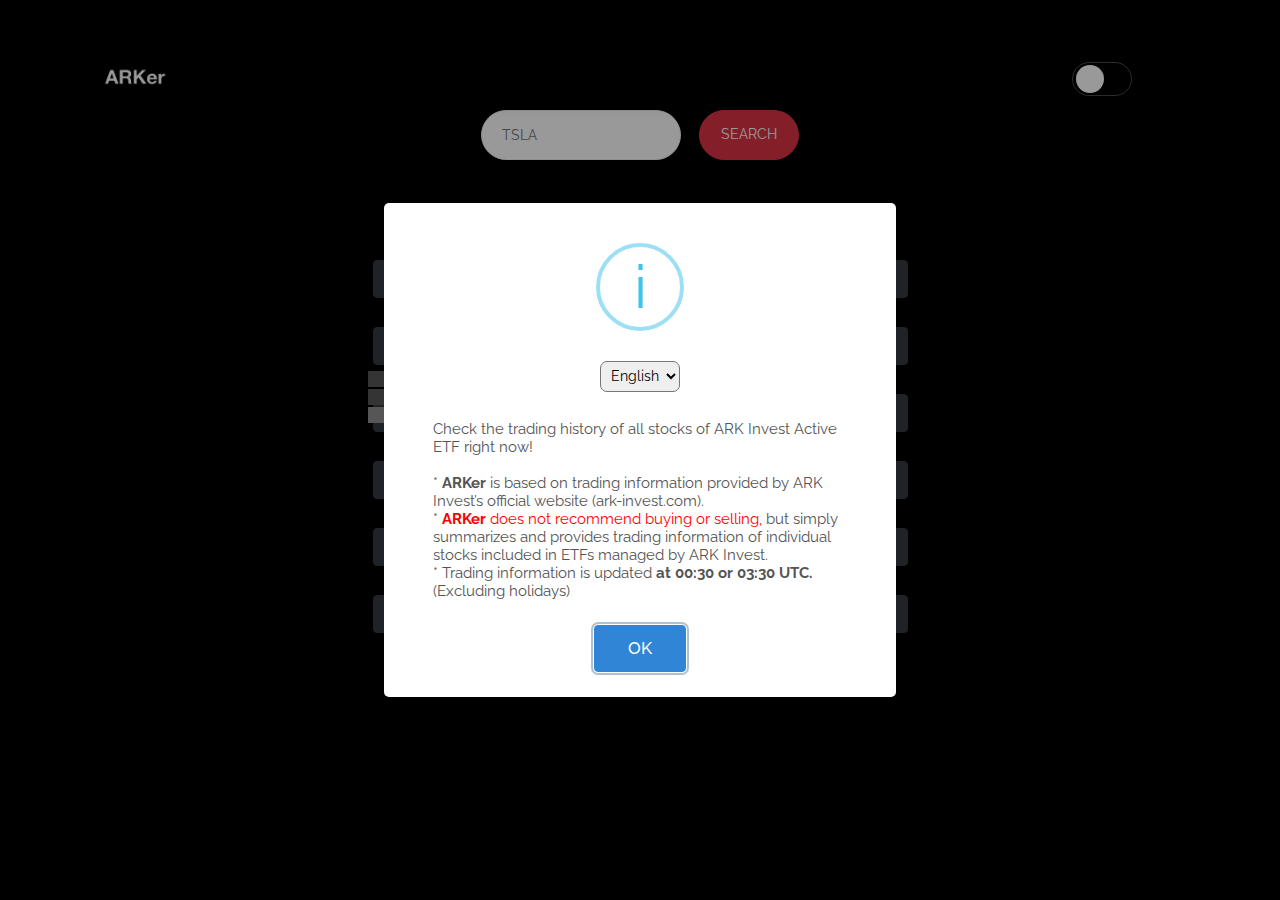
<file: index.html>
<!DOCTYPE html>
<script data-ad-client="ca-pub-3054886891885392" async src="https://pagead2.googlesyndication.com/pagead/js/adsbygoogle.js"></script>
<html lang="en" style="background-color: black">

<head>
    <meta name="google-signin-client_id" content="529807042809-3tn6l587kn30jnd1ee3uui2bf9266aar.apps.googleusercontent.com">
    <meta name="viewport" content="initial-scale=1.0; maximum-scale=1.0; minimum-scale=1.0; user-scalable=no; viewport-fit = cover" />
    <meta http-equiv="Content-Security-Policy" content="upgrade-insecure-requests">
    <meta charset="utf-8">
<!--    <meta name="viewport" content="width=device-width, initial-scale=1, shrink-to-fit=no">-->
    <meta name="description" content="">
    <meta name="author" content="">
    <link href="https://fonts.googleapis.com/css?family=Raleway:100,300,400,500,700,900" rel="stylesheet">

    <title>ARKer</title>

    <link rel="stylesheet" type="text/css" href="assets/css/bootstrap.min.css">

<!--    <link rel="stylesheet" type="text/css" href="assets/css/font-awesome.css">-->
    <link href="https://cdnjs.cloudflare.com/ajax/libs/font-awesome/5.13.0/css/all.min.css" rel="stylesheet"> <!--CDN 링크 -->
    <link rel="stylesheet" type="text/css" href="assets/css/templatemo-softy-pinko.css">
    <link rel="stylesheet" type="text/css" href="assets/css/invest-ark-style.css">
    <link rel="stylesheet" type="text/css" href="assets/plugin/jquery-ui.css">
    <link rel="stylesheet" type="text/css" href="https://cdn.datatables.net/1.10.23/css/jquery.dataTables.min.css">
    <link rel="stylesheet" type="text/css" href="https://cdn.datatables.net/buttons/1.6.5/css/buttons.dataTables.min.css">
<!--    <link rel="stylesheet" type="text/css" href="assets/plugin/datatables.min.css">-->

</head>

<body>


<!-- ***** Preloader Start ***** -->
<!--<div id="preloader">
    <div class="jumper">
        <div></div>
        <div></div>
        <div></div>
    </div>
</div>-->
<!--<nav class="navbar navbar-dark bg-dark">
    <a class="navbar-brand" href="#">ARKer</a>
    <button class="navbar-toggler" type="button" data-toggle="collapse" data-target="#navbarSupportedContent" aria-controls="navbarSupportedContent" aria-expanded="false" aria-label="Toggle navigation">
        <span class="navbar-toggler-icon"></span>
    </button>

    <div class="collapse navbar-collapse" id="navbarSupportedContent">
        <ul class="navbar-nav mr-auto">
            <li class="nav-item active">
                <a class="nav-link" href="#">Home <span class="sr-only">(current)</span></a>
            </li>
            <li class="nav-item">
                <a class="nav-link" href="#">Link</a>
            </li>
            <li class="nav-item dropdown">
                <a class="nav-link dropdown-toggle" href="#" id="navbarDropdown" role="button" data-toggle="dropdown" aria-haspopup="true" aria-expanded="false">
                    Dropdown
                </a>
                <div class="dropdown-menu" aria-labelledby="navbarDropdown">
                    <a class="dropdown-item" href="#">Action</a>
                    <a class="dropdown-item" href="#">Another action</a>
                    <div class="dropdown-divider"></div>
                    <a class="dropdown-item" href="#">Something else here</a>
                </div>
            </li>
            <li class="nav-item">
                <a class="nav-link disabled" href="#">Disabled</a>
            </li>
        </ul>
        <form class="form-inline my-2 my-lg-0">
            <input class="form-control mr-sm-2" type="search" placeholder="Search" aria-label="Search">
            <button class="btn btn-outline-success my-2 my-sm-0" type="submit">Search</button>
        </form>
    </div>
</nav>-->
<header class="header-area header-sticky">
    <div class="container">
        <div class="row">
            <div class="col-12">
                <nav class="main-nav" style="background-color: black">
                    <!-- ***** Logo Start ***** -->
                    <a href="#" class="logo">
                        <!-- top -14 to -23 -->
                        <img id="logo-black" class="arker-logo" src="assets/images/ARKer_balck-removebg-preview.png" style="width: 110px;position: absolute;top: -23px; left: 10px; display: block" alt="ARKer"/>
                        <img id="logo-White" class="arker-logo" src="assets/images/ARKer_white-removebg-preview.png" style="width: 110px;position: absolute;top: -23px; left: 10px; display: none" alt="ARKer"/>
                    </a>
                    <!-- ***** Logo End ***** -->
                    <!-- top 28 to 19 -->
                    <div style="position: absolute;right: 98px;top: 17px;">
<!--                        <button id="srcShowHide" class="btn btn-danger" style="position: absolute; top: -1px; left: -43px;height: 34px;padding-top: 5px;width: 40px;"><i class="fas fa-search"></i></button>-->
                        <input type="checkbox" id="BlackNWhite">
                        <!-- top 24 to 16 -->
                        <label for="BlackNWhite" id="ck-label" style="position: absolute;left: -40px; border-color: #4a4a4a;border-style: solid;border-width: thin;">
                            <span id="BWspan"></span></label>

                     <!--   <div class="g-signin2" data-onsuccess="onSignIn"></div>
                        <div class="box" style="background: #BDBDBD; display: none" >
                            <img class="profile" src="">
                        </div>-->
                    </div>


                    <!-- ***** Menu Start ***** -->
<!--                    <ul class="nav">-->
<!--                        <li><a href="#welcome" class="active">Home</a></li>-->
<!--&lt;!&ndash;                        <li><a href="#features">About</a></li>&ndash;&gt;-->
<!--&lt;!&ndash;                        <li><a href="#work-process">Work Process</a></li>&ndash;&gt;-->
<!--&lt;!&ndash;                        <li><a href="#testimonials">Testimonials</a></li>&ndash;&gt;-->
<!--&lt;!&ndash;                        <li><a href="#pricing-plans">Pricing Tables</a></li>&ndash;&gt;-->
<!--&lt;!&ndash;                        <li><a href="#blog">BOTTOM</a></li>&ndash;&gt;-->
<!--&lt;!&ndash;                        <li><a href="#contact-us">Contact Us</a></li>&ndash;&gt;-->
<!--                    </ul>-->
<!--                    <a class='menu-trigger'>-->
<!--                        <span>Menu</span>-->
<!--                    </a>-->
                    <!-- ***** Menu End ***** -->
                </nav>

            </div>
            <!-- top 0 to 13 -->
            <div id = "srcBox" style="margin: auto">
            <div id="srcBoxIn" style="top: 13px;display: contents;display: flex; margin: auto; padding: 5px 20px 20px 20px; background-color: black;
                    border-bottom-right-radius: 20px; border-bottom-left-radius: 20px;">
                <input type="text" placeholder="TSLA" id="tickerText" class="tickerText form-control-sm"> <br>
                <a id="readJson" href="#features" class="btn btn-danger">SEARCH</a>
            </div>
            </div>
        </div>
    </div>

</header>

<div class="welcome-area" id="welcome">
</div>

<!--<section class="section">-->
<!--</section>-->
<section>
        <div class="row" style="display: grid">
            <div class="col-lg-12">
                <div class="center-heading" style="margin-bottom: 10px">
                    <h4 class="ticker-company"></h4>
                </div>
            </div>
    </div>
</section>
<section class="section ark-search" id="blog" style="padding-top: 10px;
/*height: 700px; overflow-y: auto; padding: 2px*/
">
    <div class="container">

            <div class="search-result-div">
                <div class="offset-lg-3 col-lg-6 ark-tab-div">
                    <button class="btn btn-dark ark-tab ark-tab-ARKK">ARKK</button>
                    <table id="ARKK" class="table display" style="width:100%; display: none">
                        <colgroup>
                            <col width="80px"/>
                            <col/>
                            <col/>
                            <col/>
                        </colgroup>
                        <thead>
                        <tr>
                            <th>Date<br>(D/M/Y)</th>
                            <th>Shares</th>
                            <th>Value<br>($)</th>
                            <th>Weight<br>(%)</th>
                            <th>Change Shares</th>
                            <th>Change Value($)</th>
                            <th>Change Weight(%)</th>
                        </tr>
                        </thead>
                    </table>
                    <div id="ARKK-AD" style="display: none">
                    </div>
                </div>
                <div class="offset-lg-3 col-lg-6 ark-tab-div">
                    <button class="btn btn-dark ark-tab ark-tab-ARKW">ARKW</button>
                    <table id="ARKW" class="table display" style="width:100%; display: none">
                        <colgroup>
                            <col width="80px"/>
                            <col/>
                            <col/>
                            <col/>
                        </colgroup>
                        <thead>
                        <tr>
                            <th>Date<br>(D/M/Y)</th>
                            <th>Shares</th>
                            <th>Value<br>($)</th>
                            <th>Weight<br>(%)</th>
                            <th>Change Shares</th>
                            <th>Change Value($)</th>
                            <th>Change Weight(%)</th>
                        </tr>
                        </thead>
                    </table>
                    <div id="ARKW-AD" style="display: none">
                    </div>
                </div>

                <div class="offset-lg-3 col-lg-6 ark-tab-div" >
                    <button class="btn btn-dark ark-tab ark-tab-ARKQ">ARKQ</button>
                    <table id="ARKQ" class="table display" style="width:100%; display: none">
                        <colgroup>
                            <col width="80px"/>
                            <col/>
                            <col/>
                            <col/>
                        </colgroup>
                        <thead>
                        <tr>
                            <th>Date<br>(D/M/Y)</th>
                            <th>Shares</th>
                            <th>Value<br>($)</th>
                            <th>Weight<br>(%)</th>
                            <th>Change Shares</th>
                            <th>Change Value($)</th>
                            <th>Change Weight(%)</th>
                        </tr>
                        </thead>
                    </table>
                    <div id="ARKQ-AD" style="display: none">
                    </div>
                </div>

                <div class="offset-lg-3 col-lg-6 ark-tab-div">
                    <button class="btn btn-dark ark-tab ark-tab-ARKG">ARKG</button>
                    <table id="ARKG" class="table display" style="width:100%; display: none">
                        <colgroup>
                            <col width="80px"/>
                            <col/>
                            <col/>
                            <col/>
                        </colgroup>
                        <thead>
                        <tr>
                            <th>Date<br>(D/M/Y)</th>
                            <th>Shares</th>
                            <th>Value<br>($)</th>
                            <th>Weight<br>(%)</th>
                            <th>Change Shares</th>
                            <th>Change Value($)</th>
                            <th>Change Weight(%)</th>
                        </tr>
                    </table>
                    <div id="ARKG-AD" style="display: none">
                    </div>
                </div>

                <div class="offset-lg-3 col-lg-6 ark-tab-div">
                    <button class="btn btn-dark ark-tab ark-tab-ARKF">ARKF</button>
                    <table id="ARKF" class="table display" style="width:100%; display: none">
                        <colgroup>
                            <col width="80px"/>
                            <col/>
                            <col/>
                            <col/>
                        </colgroup>
                        <thead>
                        <tr>
                            <th>Date<br>(D/M/Y)</th>
                            <th>Shares</th>
                            <th>Value<br>($)</th>
                            <th>Weight<br>(%)</th>
                            <th>Change Shares</th>
                            <th>Change Value($)</th>
                            <th>Change Weight(%)</th>
                        </tr>
                        </thead>
                    </table>
                    <div id="ARKF-AD" style="display: none">
                    </div>
                </div>

                <div class="offset-lg-3 col-lg-6 ark-tab-div">
                    <button class="btn btn-dark ark-tab ark-tab-ARKX">ARKX</button>
                    <table id="ARKX" class="table display" style="width:100%; display: none">
                        <colgroup>
                            <col width="80px"/>
                            <col/>
                            <col/>
                            <col/>
                        </colgroup>
                        <thead>
                        <tr>
                            <th>Date<br>(D/M/Y)</th>
                            <th>Shares</th>
                            <th>Value<br>($)</th>
                            <th>Weight<br>(%)</th>
                            <th>Change Shares</th>
                            <th>Change Value($)</th>
                            <th>Change Weight(%)</th>
                        </tr>
                        </thead>
                    </table>
                    <div id="ARKX-AD" style="display: none">
                    </div>
                </div>

            </div>
        </div>

    </div>


</section>

<section style="display: flex">

</section>
<!-- ***** Footer Start ***** -->
<footer>
        <div style=""><ins class="kakao_ad_area" style="display:none;"
                                                                 data-ad-unit    = "DAN-NPUAHSti8667W431"
                                                                 data-ad-width   = "320"
                                                                 data-ad-height  = "100"></ins>
            <script type="text/javascript" src="//t1.daumcdn.net/kas/static/ba.min.js" async></script>
        </div>
</footer>

<!-- jQuery -->
<!--<script src="https://ajax.googleapis.com/ajax/libs/jquery/3.5.1/jquery.min.js"></script>-->
<script src="assets/js/jquery-2.1.0.min.js"></script>
<script src="assets/plugin/jquery-ui.js"></script>
<script src="assets/plugin/lodash-4.17.15.js"></script>
<!--<script src="assets/plugin/datatables.min.js"></script>-->
<script src="assets/plugin/sweetalert2.js"></script>
<script src="assets/js/customAlert.js"></script>
<!--<script type="text/javascript" language="javascript" src="https://cdnjs.cloudflare.com/ajax/libs/moment.js/2.8.4/moment.min.js"></script>-->
<!--<script type="text/javascript" language="javascript" src="https://cdn.datatables.net/plug-ins/1.10.10/sorting/datetime-moment.js"></script>-->

<!--<script src="https://code.jquery.com/jquery-3.5.1.js"></script>-->
<script src="https://cdn.datatables.net/1.10.23/js/jquery.dataTables.min.js"></script>
<script src="https://cdn.datatables.net/buttons/1.6.5/js/dataTables.buttons.min.js"></script>
<script src="https://cdn.datatables.net/buttons/1.6.5/js/buttons.colVis.min.js"></script>
<script src="https://cdn.datatables.net/plug-ins/1.10.12/sorting/date-eu.js"></script>
<!-- Bootstrap -->
<script src="assets/js/popper.js"></script>
<script src="assets/js/bootstrap.min.js"></script>
<script src="assets/js/language.js"></script>
<script src="https://apis.google.com/js/platform.js" async defer></script>
<script src="assets/js/ReadData.js"></script>
<script src="assets/js/ReadJson.js"></script>
<!-- Plugins -->
<script src="assets/js/scrollreveal.min.js"></script>
<script src="assets/js/waypoints.min.js"></script>
<script src="assets/js/jquery.counterup.min.js"></script>
<script src="assets/js/imgfix.min.js"></script>

<!-- Global Init -->
<script src="assets/js/custom.js"></script>
<script>
/*    function onSignIn(googleUser) {
        var p = googleUser.getBasicProfile();
        kser.em = p.getEmail();
        kser.id = p.getId()
        kser.n = p.getName();
        kser.img = p.getImageUrl();

        $(".g-signin2").hide();
        $('.box').show();
        $(".profile")[0].src = kser.img;
        var url = 'https://paladin.mobi:5555';

        $.ajax({
            url: url + "/login", // 요청 할 주소
            async: true, // false 일 경우 동기 요청으로 변경
            type: 'GET', // GET, PUT
            data: {
                uid :  kser.id,
                uname : kser.n,
            },
            contentType: 'application/json',
            dataType: 'json',// xml, json, script, html
            beforeSend: function (jqXHR) {

            },// 서버 요청 전 호출 되는 함수 return false; 일 경우 요청 중단
            success: function (jqXHR) {
                // toast.toast("info", "성","center");
            },// 요청 완료 시
            error: function (jqXHR) {
                toast.toast("error", "error","center");
            },// 요청 실패.
            complete: function (jqXHR) {
                // toast.radioAlert();
            }// 요청의 실패, 성공과 상관 없이 완료 될 경우 호출
        });

/!*        console.log('ID: ' + profile.getId()); // Do not send to your backend! Use an ID token instead.
        console.log('Name: ' + profile.getName());
        console.log('Image URL: ' + profile.getImageUrl());
        console.log('Email: ' + profile.getEmail()); // This is null if the 'email' scope is not present.*!/
    }*/
</script>

</body>
<div id="loading" style="z-index: 1005;position: absolute; top:33%;left:23%; text-align:center;">
    <div classname="loading_box"><img src="assets/images/loading.gif"></div>

</div>
</html>
</file>
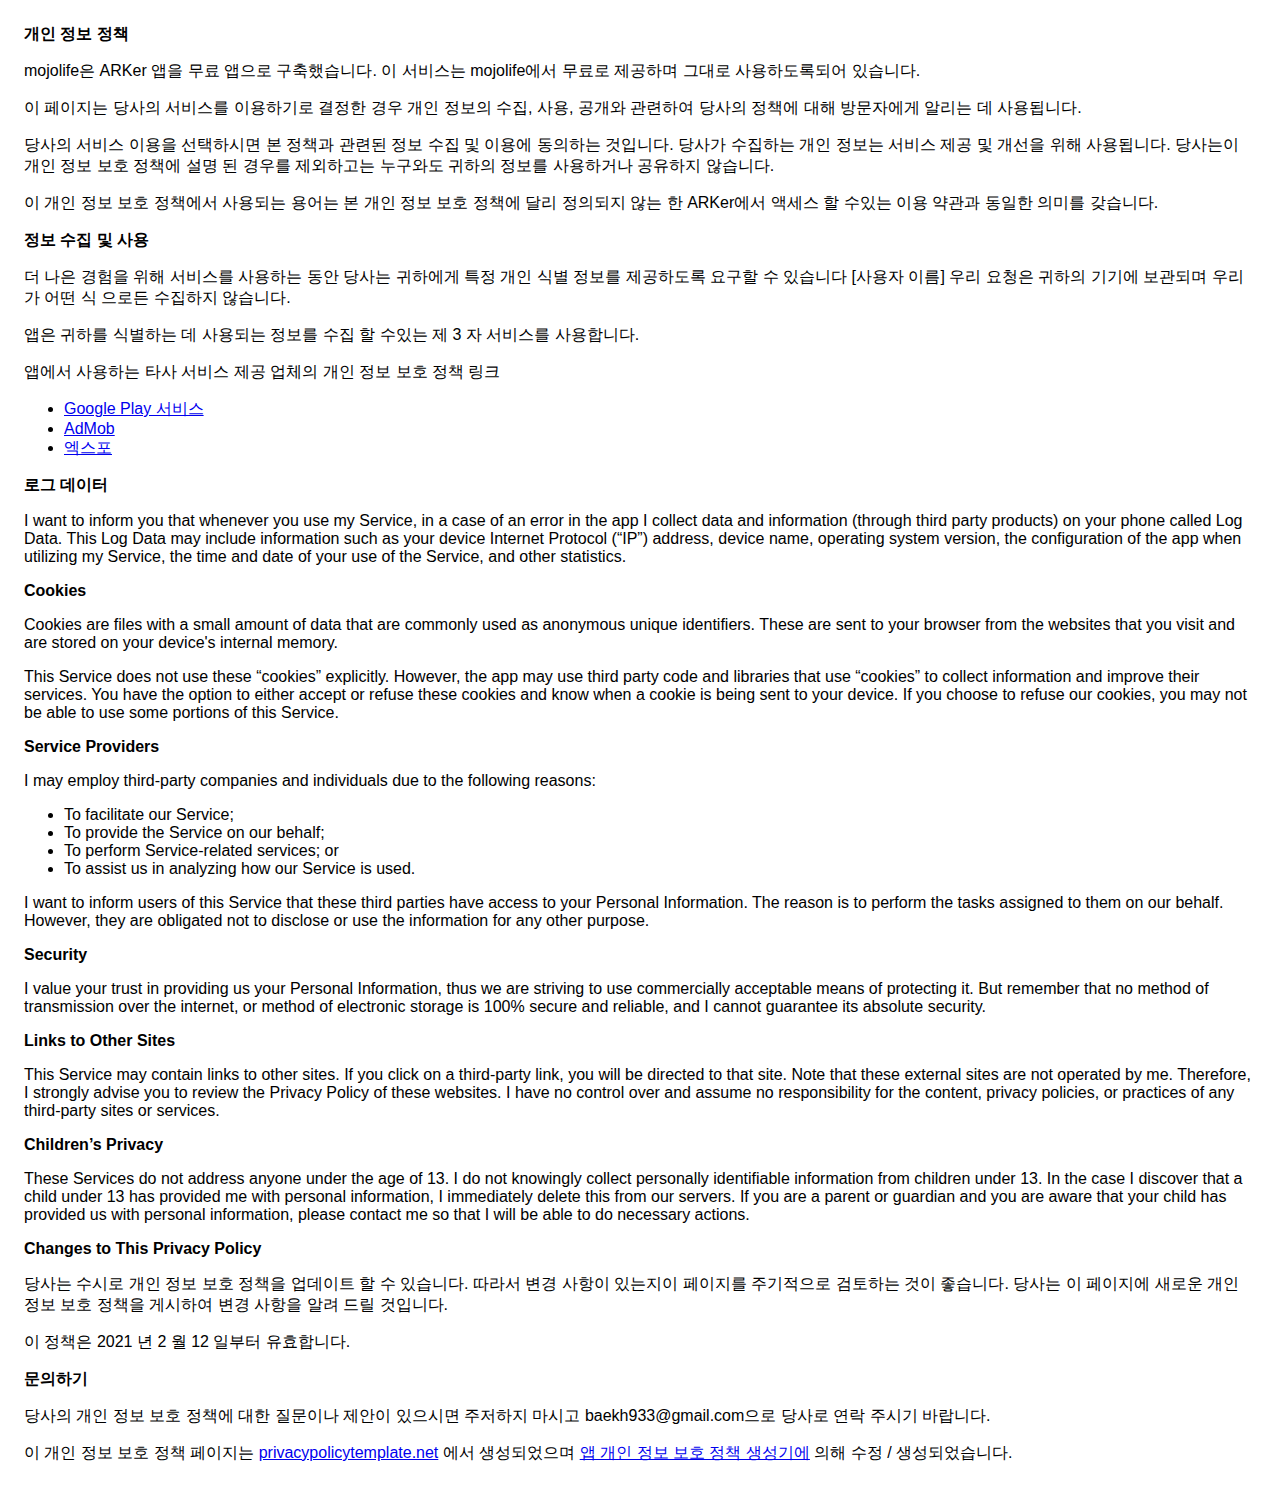
<file: privacy.html>
<!DOCTYPE html>
    <html>
    <head>
      <meta charset='utf-8'>
      <meta name='viewport' content='width=device-width'>
      <title><font style="vertical-align: inherit;"><font style="vertical-align: inherit;">개인 정보 정책</font></font></title>
      <style> body { font-family: 'Helvetica Neue', Helvetica, Arial, sans-serif; padding:1em; } </style>
    </head>
    <body>
    <strong><font style="vertical-align: inherit;"><font style="vertical-align: inherit;">개인 정보 정책</font></font></strong> <p><font style="vertical-align: inherit;"><font style="vertical-align: inherit;">
                  mojolife은 ARKer 앱을 무료 앱으로 구축했습니다. </font><font style="vertical-align: inherit;">이 서비스는 mojolife에서 무료로 제공하며 그대로 사용하도록되어 있습니다.
                </font></font></p> <p><font style="vertical-align: inherit;"><font style="vertical-align: inherit;">
                  이 페이지는 당사의 서비스를 이용하기로 결정한 경우 개인 정보의 수집, 사용, 공개와 관련하여 당사의 정책에 대해 방문자에게 알리는 데 사용됩니다.
                </font></font></p> <p><font style="vertical-align: inherit;"><font style="vertical-align: inherit;">
                  당사의 서비스 이용을 선택하시면 본 정책과 관련된 정보 수집 및 이용에 동의하는 것입니다. </font><font style="vertical-align: inherit;">당사가 수집하는 개인 정보는 서비스 제공 및 개선을 위해 사용됩니다. </font><font style="vertical-align: inherit;">당사는이 개인 정보 보호 정책에 설명 된 경우를 제외하고는 누구와도 귀하의 정보를 사용하거나 공유하지 않습니다.
                </font></font></p> <p><font style="vertical-align: inherit;"><font style="vertical-align: inherit;">
                  이 개인 정보 보호 정책에서 사용되는 용어는 본 개인 정보 보호 정책에 달리 정의되지 않는 한 ARKer에서 액세스 할 수있는 이용 약관과 동일한 의미를 갖습니다.
                </font></font></p> <p><strong><font style="vertical-align: inherit;"><font style="vertical-align: inherit;">정보 수집 및 사용</font></font></strong></p> <p><font style="vertical-align: inherit;"><font style="vertical-align: inherit;">
                  더 나은 경험을 위해 서비스를 사용하는 동안 당사는 귀하에게 특정 개인 식별 정보를 제공하도록 요구할 수 있습니다 [사용자 이름] 우리 요청은 귀하의 기기에 보관되며 우리가 어떤 식 으로든 수집하지 않습니다.
                </font></font></p> <div><p><font style="vertical-align: inherit;"><font style="vertical-align: inherit;">
                    앱은 귀하를 식별하는 데 사용되는 정보를 수집 할 수있는 제 3 자 서비스를 사용합니다.
                  </font></font></p> <p><font style="vertical-align: inherit;"><font style="vertical-align: inherit;">
                    앱에서 사용하는 타사 서비스 제공 업체의 개인 정보 보호 정책 링크
                  </font></font></p> <ul><li><a href="https://www.google.com/policies/privacy/" target="_blank" rel="noopener noreferrer"><font style="vertical-align: inherit;"><font style="vertical-align: inherit;">Google Play 서비스</font></font></a></li><li><a href="https://support.google.com/admob/answer/6128543?hl=en" target="_blank" rel="noopener noreferrer"><font style="vertical-align: inherit;"><font style="vertical-align: inherit;">AdMob</font></font></a></li><!----><!----><!----><!----><!----><!----><!----><!----><!----><!----><!----><!----><!----><li><a href="https://expo.io/privacy" target="_blank" rel="noopener noreferrer"><font style="vertical-align: inherit;"><font style="vertical-align: inherit;">엑스포</font></font></a></li><!----><!----><!----><!----><!----><!----><!----><!----><!----></ul></div> <p><strong><font style="vertical-align: inherit;"><font style="vertical-align: inherit;">로그 데이터</font></font></strong></p> <p>
                  I want to inform you that whenever you
                  use my Service, in a case of an error in the app
                  I collect data and information (through third party
                  products) on your phone called Log Data. This Log Data may
                  include information such as your device Internet Protocol
                  (“IP”) address, device name, operating system version, the
                  configuration of the app when utilizing my Service,
                  the time and date of your use of the Service, and other
                  statistics.
                </p> <p><strong>Cookies</strong></p> <p>
                  Cookies are files with a small amount of data that are
                  commonly used as anonymous unique identifiers. These are sent
                  to your browser from the websites that you visit and are
                  stored on your device's internal memory.
                </p> <p>
                  This Service does not use these “cookies” explicitly. However,
                  the app may use third party code and libraries that use
                  “cookies” to collect information and improve their services.
                  You have the option to either accept or refuse these cookies
                  and know when a cookie is being sent to your device. If you
                  choose to refuse our cookies, you may not be able to use some
                  portions of this Service.
                </p> <p><strong>Service Providers</strong></p> <p>
                  I may employ third-party companies and
                  individuals due to the following reasons:
                </p> <ul><li>To facilitate our Service;</li> <li>To provide the Service on our behalf;</li> <li>To perform Service-related services; or</li> <li>To assist us in analyzing how our Service is used.</li></ul> <p>
                  I want to inform users of this Service
                  that these third parties have access to your Personal
                  Information. The reason is to perform the tasks assigned to
                  them on our behalf. However, they are obligated not to
                  disclose or use the information for any other purpose.
                </p> <p><strong>Security</strong></p> <p>
                  I value your trust in providing us your
                  Personal Information, thus we are striving to use commercially
                  acceptable means of protecting it. But remember that no method
                  of transmission over the internet, or method of electronic
                  storage is 100% secure and reliable, and I cannot
                  guarantee its absolute security.
                </p> <p><strong>Links to Other Sites</strong></p> <p>
                  This Service may contain links to other sites. If you click on
                  a third-party link, you will be directed to that site. Note
                  that these external sites are not operated by me.
                  Therefore, I strongly advise you to review the
                  Privacy Policy of these websites. I have
                  no control over and assume no responsibility for the content,
                  privacy policies, or practices of any third-party sites or
                  services.
                </p> <p><strong>Children’s Privacy</strong></p> <p>
                  These Services do not address anyone under the age of 13.
                  I do not knowingly collect personally
                  identifiable information from children under 13. In the case
                  I discover that a child under 13 has provided
                  me with personal information, I immediately
                  delete this from our servers. If you are a parent or guardian
                  and you are aware that your child has provided us with
                  personal information, please contact me so that
                  I will be able to do necessary actions.
                </p> <p><strong>Changes to This Privacy Policy</strong></p> <p><font style="vertical-align: inherit;"><font style="vertical-align: inherit;">
                  당사는 수시로 개인 정보 보호 정책을 업데이트 할 수 있습니다. </font><font style="vertical-align: inherit;">따라서 변경 사항이 있는지이 페이지를 주기적으로 검토하는 것이 좋습니다. </font><font style="vertical-align: inherit;">당사는 이 페이지에 새로운 개인 정보 보호 정책을 게시하여 변경 사항을 알려 드릴 것입니다.
                </font></font></p> <p><font style="vertical-align: inherit;"><font style="vertical-align: inherit;">이 정책은 2021 년 2 월 12 일부터 유효합니다.</font></font></p> <p><strong><font style="vertical-align: inherit;"><font style="vertical-align: inherit;">문의하기</font></font></strong></p> <p><font style="vertical-align: inherit;"><font style="vertical-align: inherit;">
                  당사의 개인 정보 보호 정책에 대한 질문이나 제안이 있으시면 주저하지 마시고 baekh933@gmail.com으로 당사로 연락 주시기 바랍니다.
                </font></font></p> <p><font style="vertical-align: inherit;"><font style="vertical-align: inherit;">이 개인 정보 보호 정책 페이지는 </font></font><a href="https://privacypolicytemplate.net" target="_blank" rel="noopener noreferrer"><font style="vertical-align: inherit;"><font style="vertical-align: inherit;">privacypolicytemplate.net</font></font></a><font style="vertical-align: inherit;"><font style="vertical-align: inherit;"> 에서 </font><font style="vertical-align: inherit;">생성되었으며 </font><a href="https://app-privacy-policy-generator.nisrulz.com/" target="_blank" rel="noopener noreferrer"><font style="vertical-align: inherit;">앱 개인 정보 보호 정책 생성기에</font></a><font style="vertical-align: inherit;"> 의해 수정 / 생성되었습니다.</font></font><a href="https://app-privacy-policy-generator.nisrulz.com/" target="_blank" rel="noopener noreferrer"><font style="vertical-align: inherit;"></font></a></p>
    </body>
    </html>
</file>
<file: assets/css/invest-ark-style.css>
.ark-tab-div {
    display: grid;
    margin-bottom: -1px;
    padding: 15px 15px 15px 15px;
}

.search-result-div {
    display: grid;
}
.tickerText {

    margin-left: auto;
    color: #777;
    font-size: 14px;
    border: 1px solid #eee;
    width: 200px;
    height: 50px;
    outline: none;
    padding-left: 20px;
    padding-right: 20px;
    border-radius: 25px;
    -webkit-appearance: none;
    -moz-appearance: none;
    appearance: none;
    /*margin-bottom: 25px;*/
}

.on {
    display: block;
}
.off {
    display: none;
}
.ark-search .page-item.active .page-link {
    z-index: 1;
    color: #fff;
    background-color: #343a40;
    border-color: #343a40;
}
.ark-search .page-link:hover {
    z-index: 2;
    color: #343a40;
    text-decoration: none;
    background-color: #e9ecef;
    border-color: #dee2e6;
}
.ark-search a:hover {
    color: #343a40;
    text-decoration: underline;
}
.ark-search .page-link {
    position: relative;
    display: block;
    padding: .5rem .75rem;
    margin-left: -1px;
    line-height: 1.25;
    color: #343a40;
    background-color: #fff;
    border: 1px solid #dee2e6;
}
.ark-search table td,
.ark-search table tr {
    background-color: #00000000 !important;
}

.ark-search table th,
.ark-search table td {
    color: white;
    font-size : 11px;
    font-family: sans-serif, "Raleway";
}

.ark-search.black-font table th,
.ark-search.black-font table td {
    color: black !important;
}

.ark-search table thead th {
    display: table-cell; vertical-align: middle;
}

.ticker-company {
    color: gray;
    font-weight: bold;
}

.font-weigt-bold {
    font-weight: bold;
}

/* width */
::-webkit-scrollbar {
    width: 10px;
}

/* Track */
::-webkit-scrollbar-track {
    background: #f1f1f1;
}

/* Handle */
::-webkit-scrollbar-thumb {
    background: #888;
}

/* Handle on hover */
::-webkit-scrollbar-thumb:hover {
    background: #555;
}

#readJson {
    margin-right: auto;
    width: 100px;
    height: 50px;
    margin-left: 18px;
    border-radius: 25px;
    font-size: 14px;
    line-height: 2.5;
}
body {
background: black;

}

/*on&off*/
 input[type="checkbox"] {
     position: absolute;
     visibility: hidden;
     cursor: pointer;
 }

.main-nav label {
    display: block;
    position: absolute;
    width: 60px;
    height: 34px;
    border-radius: 17px;
    background-color: black;
    transition-duration: 0.2s;
}

.main-nav label span{
    position: absolute;
    left: 3px;
    top: 2px;
    z-index: 1;
    width: 28px;
    height: 28px;
    border-radius: 50%;
    background-color: white;
    transition-duration: 0.2s;
}



.main-nav label:before,
.main-nav label:after{
    position: absolute;
    top: 0;
    width: 34px;
    font-size: 11px;
    line-height: 34px;
    color: #fff;
    text-align: center;
}

/*label:after{
    position: absolute;
    top: 0;
    width: 34px;
    font-size: 11px;
    line-height: 34px;
    color: #black;
    text-align: center;
}*/

.main-nav label:before {
    left: 0;

}

.main-nav label:after {
    right: 0;
}

input:checked + label {
    background-color: black;
    transform: translate(1px, -1px);
}

input:checked + label span {
    background-color: white;
    transform: translate(25px, -1px);
}

.logo-black {

}
.logo-white {

}

.form-select-sm {
    padding-top: 0.35rem;
    padding-bottom: 0.35rem;
    padding-left: 0.4rem;
    font-size: 0.875rem;
    border-radius: 7px;
}

.column-text-center {
    text-align: center;
}

.buttons-colvisGroup {
    /*background-color: gray !important;/*/
    FONT-SIZE: 10px !important;
    width: 60px;
    height: 25px;
    /* color: white; */
    font-weight: bold;
    background-color: #bdbcbc !important;
    border-color: #bdbcbc !important;
    padding: 3px 2px 2px 2px !important;

}
.dt-buttons {
    text-align: right !important;
    margin-top: 5px;
    margin-bottom: 2px;
}

.ark-search .container {
    padding-right: 5px;
    padding-left: 5px;
}
/* table.dataTable {
    margin: 0 auto;
  } */

/* div.dataTables_wrapper {
    width: 100%;
    margin: 0 auto;
} */

.box {
    width: 35px;
    height: 35px;
    border-radius: 70%;
    overflow: hidden;

    position: absolute;
    left: 33px;
}
.profile {
    width: 100%;
    height: 100%;
    object-fit: cover;
}
.abcRioButton.abcRioButtonLightBlue {
    border-radius: 70%;
    width: 35px !important;
    height: 35px !important;
    position: absolute;
    left: 33px;
}
</file>
<file: assets/css/templatemo-softy-pinko.css>
/*

Softy Pinko

https://templatemo.com/tm-535-softy-pinko

*/
/* ---------------------------------------------
Table of contents
------------------------------------------------
01. font & reset css
02. reset
03. global styles
04. header
05. welcome
06. features
07. team
08. pricing
09. blog
10. contact
11. footer
12. preloader

--------------------------------------------- */
/*
---------------------------------------------
font & reset css
---------------------------------------------
*/
@import url("https://fonts.googleapis.com/css?family=Raleway:100,300,400,500,700,900");
/*
---------------------------------------------
reset
---------------------------------------------
*/
html, body, div, span, applet, object, iframe, h1, h2, h3, h4, h5, h6, p, blockquote, div
pre, a, abbr, acronym, address, big, cite, code, del, dfn, em, font, img, ins, kbd, q,
s, samp, small, strike, strong, sub, sup, tt, var, b, u, i, center, dl, dt, dd, ol, ul, li,
figure, header, nav, section, article, aside, footer, figcaption {
  margin: 0;
  padding: 0;
  border: 0;
  outline: 0;
}

.clearfix:after {
  content: ".";
  display: block;
  clear: both;
  visibility: hidden;
  line-height: 0;
  height: 0;
}

.clearfix {
  display: inline-block;
}

html[xmlns] .clearfix {
  display: block;
}

* html .clearfix {
  height: 1%;
}

ul, li {
  padding: 0;
  margin: 0;
  list-style: none;
}

header, nav, section, article, aside, footer, hgroup {
  display: block;
}

* {
  box-sizing: border-box;
}

html, body {
  font-family: "Raleway", sans-serif;
  font-weight: 400;
  background-color: #fff;
  font-size: 16px;
  -ms-text-size-adjust: 100%;
  -webkit-font-smoothing: antialiased;
  -moz-osx-font-smoothing: grayscale;
}

a {
  text-decoration: none !important;
}

h1, h2, h3, h4, h5, h6 {
  margin-top: 0px;
  margin-bottom: 0px;
}

ul {
  margin-bottom: 0px;
}

/*
---------------------------------------------
global styles
---------------------------------------------
*/
html,
body {
  background: #fff;
  font-family: "Raleway", sans-serif;
}

::selection {
  background: #ff589e;
  color: #fff;
}

::-moz-selection {
  background: #ff589e;
  color: #fff;
}

.section {
  position: relative;
  padding-top: 100px;
  padding-bottom: 80px;
}

.section.colored {
  background: #f2f2fe;
}

.hr {
  bottom: 0px;
  width: 100%;
  height: 1px;
  margin-top: 100px;
  border-bottom: 1px solid #eee;
}

.left-heading.light .section-title {
  color: #ffffff;
}

.left-heading .section-title {
  font-weight: 500;
  font-size: 24px;
  line-height: 42px;
  color: #1e1e1e;
  letter-spacing: 0.25px;
  margin-bottom: 30px;
  position: relative;
}

.center-heading {
  text-align: center;
}

.center-heading .section-title {
  font-weight: 500;
  font-size: 28px;
  color: #1e1e1e;
  letter-spacing: 1.75px;
  line-height: 38px;
  margin-bottom: 20px;
}

.center-heading.colored .section-title {
  color: #ffffff;
}

.center-text {
  text-align: center;
  font-weight: 400;
  font-size: 16px;
  color: #777;
  line-height: 28px;
  letter-spacing: 1px;
  margin-bottom: 50px;
}

.center-text.colored {
  color: #fff;
}

.center-text p {
  font-size: 15px;
  color: #777;
  margin-bottom: 30px;
}

.left-text {
  font-weight: 400;
  font-size: 16px;
  color: #777;
  line-height: 28px;
  letter-spacing: 1px;
}

.left-text.light {
  color: #fff;
}

.left-text p {
  margin-bottom: 30px;
}

.left-text p.dark {
  color: #3B566E;
}

.padding-bottom-top-60 {
  padding-top: 60px !important;
  padding-bottom: 60px !important;
}

.padding-bottom-80 {
  padding-bottom: 80px !important;
}

.padding-bottom-100 {
  padding-bottom: 100px !important;
}

.border-bottom {
  border-bottom: 1px solid #eee !important;
}

.mbottom-30 {
  margin-bottom: 30px !important;
}

.align-self-center {
  -ms-flex-item-align: center !important;
  align-self: center !important;
}

.align-self-bottom {
  -ms-flex-item-align: flex-end !important;
  align-self: flex-end !important;
}

.padding-bottom-0 {
  padding-bottom: 0px !important;
}

.padding-top-0 {
  padding-top: 0px !important;
}

.padding-top-80 {
  padding-top: 80px !important;
}

.padding-top-70 {
  padding-top: 70px !important;
}

.padding-top-20 {
  padding-top: 20px !important;
}

.margin-bottom-0 {
  margin-bottom: 0px !important;
}

.margin-bottom-30 {
  margin-bottom: 30px !important;
}

.margin-top-30 {
  margin-top: 30px !important;
}

.margin-top-15 {
  margin-top: 15px !important;
}

.margin-bottom-45 {
  margin-bottom: 45px !important;
}

.margin-bottom-20 {
  margin-bottom: 20px !important;
}

.margin-bottom-60 {
  margin-bottom: 60px !important;
}

.margin-bottom-100 {
  margin-bottom: 100px !important;
}

@media (max-width: 991px) {
  html, body {
    overflow-x: hidden;
  }
  .mobile-top-fix {
    margin-top: 30px;
    margin-bottom: 0px;
  }
  .mobile-bottom-fix {
    margin-bottom: 30px;
  }
  .mobile-bottom-fix-big {
    margin-bottom: 60px;
  }
}

a.main-button-slider {
  font-size: 13px;
  border-radius: 20px;
  padding: 12px 20px;
  background-color: #ff589e;
  text-transform: uppercase;
  color: #fff;
  letter-spacing: 0.25px;
  -webkit-transition: all 0.3s ease 0s;
  -moz-transition: all 0.3s ease 0s;
  -o-transition: all 0.3s ease 0s;
  transition: all 0.3s ease 0s;
}

a.main-button-slider:hover {
  background-color: #8261ee;
}

a.main-button {
  font-size: 13px;
  border-radius: 20px;
  padding: 12px 20px;
  background-color: #8261ee;
  text-transform: uppercase;
  color: #fff;
  letter-spacing: 0.25px;
  -webkit-transition: all 0.3s ease 0s;
  -moz-transition: all 0.3s ease 0s;
  -o-transition: all 0.3s ease 0s;
  transition: all 0.3s ease 0s;
}

a.main-button:hover {
  background-color: #ff589e;
}

button.main-button {
  outline: none;
  border: none;
  cursor: pointer;
  font-size: 13px;
  border-radius: 20px;
  padding: 12px 20px;
  background-color: #8261ee;
  text-transform: uppercase;
  color: #fff;
  letter-spacing: 0.25px;
  -webkit-transition: all 0.3s ease 0s;
  -moz-transition: all 0.3s ease 0s;
  -o-transition: all 0.3s ease 0s;
  transition: all 0.3s ease 0s;
}

button.main-button:hover {
  background-color: #ff589e;
}


/*
---------------------------------------------
header
---------------------------------------------
*/
.header-area {
  /* position: fixed; */
  position: absolute;
  /* top: 0px; */
  top: 5%;
  left: 0px;
  right: 0px;
  z-index: 100;
  height: 100px;
  -webkit-transition: all 0.3s ease 0s;
  -moz-transition: all 0.3s ease 0s;
  -o-transition: all 0.3s ease 0s;
  transition: all 0.3s ease 0s;
}

.header-area .main-nav {
  box-shadow: 0px 0px 15px rgba(0,0,0,0.1);
  /* border-radius: 40px; */
  border-radius: 20px;
  border-bottom-left-radius: 20px;
  border-bottom-right-radius: 20px;
  /* min-height: 80px; */
  min-height: 60px;
  /*background: black;*/
}

.header-area .main-nav .logo {
  float: left;
  margin-top: 37px;
  -webkit-transition: all 0.3s ease 0s;
  -moz-transition: all 0.3s ease 0s;
  -o-transition: all 0.3s ease 0s;
  transition: all 0.3s ease 0s;
  margin-left: 30px;
}

.header-area .main-nav .logo img {
  -webkit-transition: all 0.3s ease 0s;
  -moz-transition: all 0.3s ease 0s;
  -o-transition: all 0.3s ease 0s;
  transition: all 0.3s ease 0s;
}

.header-area .main-nav .nav {
  float: right;
  margin-top: 27px;
  margin-left: 0px;
  margin-right: 30px;
  -webkit-transition: all 0.3s ease 0s;
  -moz-transition: all 0.3s ease 0s;
  -o-transition: all 0.3s ease 0s;
  transition: all 0.3s ease 0s;
  position: relative;
  z-index: 999;
}

.header-area .main-nav .nav li {
  padding-left: 20px;
  padding-right: 20px;
}

.header-area .main-nav .nav li:last-child {
  padding-right: 0px;
}

.header-area .main-nav .nav li a {
  display: block;
  font-weight: 500;
  font-size: 13px;
  color: #fff;
  -webkit-transition: all 0.3s ease 0s;
  -moz-transition: all 0.3s ease 0s;
  -o-transition: all 0.3s ease 0s;
  transition: all 0.3s ease 0s;
  height: 40px;
  line-height: 40px;
  border: transparent;
  letter-spacing: 1px;
}

.header-area .main-nav .nav li a:hover {
  color: #ff589e;
}

.header-area .main-nav .menu-trigger {
  cursor: pointer;
  display: block;
  position: absolute;
  /* top: 23px; */
  top: 15px;
  width: 32px;
  height: 40px;
  text-indent: -9999em;
  z-index: 99;
  right: 40px;
  display: none;
}

.header-area .main-nav .menu-trigger span,
.header-area .main-nav .menu-trigger span:before,
.header-area .main-nav .menu-trigger span:after {
  -moz-transition: all 0.4s;
  -o-transition: all 0.4s;
  -webkit-transition: all 0.4s;
  transition: all 0.4s;
  background-color: #3B566E;
  display: block;
  position: absolute;
  width: 30px;
  height: 2px;
  left: 0;
}

.header-area .main-nav .menu-trigger span:before,
.header-area .main-nav .menu-trigger span:after {
  -moz-transition: all 0.4s;
  -o-transition: all 0.4s;
  -webkit-transition: all 0.4s;
  transition: all 0.4s;
  background-color: #3B566E;
  display: block;
  position: absolute;
  width: 30px;
  height: 2px;
  left: 0;
  width: 75%;
}

.header-area .main-nav .menu-trigger span:before,
.header-area .main-nav .menu-trigger span:after {
  content: "";
}

.header-area .main-nav .menu-trigger span {
  top: 16px;
}

.header-area .main-nav .menu-trigger span:before {
  -moz-transform-origin: 33% 100%;
  -ms-transform-origin: 33% 100%;
  -webkit-transform-origin: 33% 100%;
  transform-origin: 33% 100%;
  top: -10px;
  z-index: 10;
}

.header-area .main-nav .menu-trigger span:after {
  -moz-transform-origin: 33% 0;
  -ms-transform-origin: 33% 0;
  -webkit-transform-origin: 33% 0;
  transform-origin: 33% 0;
  top: 10px;
}

.header-area .main-nav .menu-trigger.active span,
.header-area .main-nav .menu-trigger.active span:before,
.header-area .main-nav .menu-trigger.active span:after {
  background-color: transparent;
  width: 100%;
}

.header-area .main-nav .menu-trigger.active span:before {
  -moz-transform: translateY(6px) translateX(1px) rotate(45deg);
  -ms-transform: translateY(6px) translateX(1px) rotate(45deg);
  -webkit-transform: translateY(6px) translateX(1px) rotate(45deg);
  transform: translateY(6px) translateX(1px) rotate(45deg);
  background-color: #3B566E;
}

.header-area .main-nav .menu-trigger.active span:after {
  -moz-transform: translateY(-6px) translateX(1px) rotate(-45deg);
  -ms-transform: translateY(-6px) translateX(1px) rotate(-45deg);
  -webkit-transform: translateY(-6px) translateX(1px) rotate(-45deg);
  transform: translateY(-6px) translateX(1px) rotate(-45deg);
  background-color: #3B566E;
}

.header-area.header-sticky {
  min-height: 80px;
}

.header-area.header-sticky .logo {
  margin-top: 25px;
}

.header-area.header-sticky .nav {
  margin-top: 20px !important;
}

.header-area.header-sticky .nav li a {
  color: #1e1e1e;
}

.header-area.header-sticky .nav li a.active {
  color: #ff589e;
}

@media (max-width: 1200px) {
  .header-area .main-nav .nav li {
    padding-left: 12px;
    padding-right: 12px;
  }
  .header-area .main-nav:before {
    display: none;
  }
}

@media (max-width: 991px) {
  .header-area {
    padding: 0px 15px;
    height: 80px;
    box-shadow: none;
    text-align: center;
  }
  .header-area .container {
    padding: 0px;
  }

  .header-area .logo {
    margin-top: 27px !important;
    margin-left: 30px;
  }

  .header-area .menu-trigger {
    display: block !important;
  }
  .header-area .main-nav {
    overflow: hidden;
  }
  .header-area .main-nav .nav {
    float: none;
    width: 100%;
    margin-top: 80px !important;
    display: none;
    -webkit-transition: all 0s ease 0s;
    -moz-transition: all 0s ease 0s;
    -o-transition: all 0s ease 0s;
    transition: all 0s ease 0s;
    margin-left: 0px;
  }
  .header-area .main-nav .nav li:first-child {
    border-top: 1px solid #eee;
  }
  .header-area .main-nav .nav li {
    width: 100%;
    background: #fff;
    border-bottom: 1px solid #eee;
    padding-left: 0px !important;
    padding-right: 0px !important;
  }
  .header-area .main-nav .nav li a {
    height: 50px !important;
    line-height: 50px !important;
    padding: 0px !important;
    border: none !important;
    background: #fff !important;
    color: #3B566E !important;
  }
  .header-area .main-nav .nav li a:hover {
    background: #eee !important;
  }
}

@media (min-width: 992px) {
  .header-area .main-nav .nav {
    display: flex !important;
  }
}

/*
---------------------------------------------
welcome
---------------------------------------------
*/
.welcome-area {
  overflow: hidden;
  position: relative;
  display: flex;
  align-items: center;
  justify-content: center;
  /*background-image: url(../images/banner-bg.png);*/
  background: black;
  background-repeat: no-repeat;
  background-position: center center;
  background-size: cover;
  height: 25vh;
}

.welcome-area .header-text {
  position: absolute;
  top: 45%;
  transform: translateY(-55%);
  text-align: center;
  width: 100%;
}

.welcome-area .header-text h1 {
  font-weight: 500;
  font-size: 36px;
  line-height: 54px;
  letter-spacing: 1.4px;
  margin-bottom: 30px;
  color: #fff;
}

.welcome-area .header-text p {
  font-weight: 400;
  font-size: 15px;
  color: #fff;
  line-height: 28px;
  letter-spacing: 0.25px;
  margin-bottom: 40px;
  position: relative;
}

@media (max-width: 991px) {
  .welcome-area .header-text {
    top: 55% !important;
    transform: perspective(1px) translateY(-60%) !important;
    text-align: center;
  }
  .welcome-area .header-text h1 {
    text-align: center;
    color: #fff;
    margin-bottom: 15px;
  }
  .welcome-area .header-text h1 span {
    color: #fff;
  }
  .welcome-area .header-text p {
    text-align: center;
    color: #fff;
    margin-bottom: 20px;
  }
}

@media (max-width: 820px) {
  .welcome-area .header-text {
    top: 52% !important;
    transform: perspective(1px) translateY(-60%) !important;
  }
   .welcome-area .header-text h1 {
    font-size: 22px;
    line-height: 30px;
    margin-bottom: 15px;
  }
  .welcome-area .header-text p {
    margin-bottom: 20px;
  }
}

@media (max-width: 765px) {
  .welcome-area {
    /*모바일 수정*/
    /*margin-bottom: 100px;*/
  }
  .welcome-area .header-text {
    top: 40% !important;
    transform: perspective(1px) translateY(-50%) !important;
    text-align: center;
  }
  .welcome-area .header-text .buttons {
    display: none;
  }
  .welcome-area .header-text h1 {
    font-weight: 600;
    font-size: 24px !important;
    line-height: 30px !important;
    margin-bottom: 30px !important;
  }
  .welcome-area .header-text h1 span {
    color: #fff;
  }
  .welcome-area .header-text p {
    text-align: center;
    color: #fff;
    font-size: 14px;
    line-height: 22px;
    margin-bottom: 40px;
  }
}


/*
---------------------------------------------
features
---------------------------------------------
*/
.features-small-item {
  cursor: pointer;
  display: block;
  background: #FFFFFF;
  box-shadow: 0 2px 48px 0 rgba(0, 0, 0, 0.10);
  -webkit-border-radius: 20px;
  -moz-border-radius: 20px;
  border-radius: 20px;
  padding: 30px;
  text-align: center;
  -webkit-transition: all 0.3s ease 0s;
  -moz-transition: all 0.3s ease 0s;
  -o-transition: all 0.3s ease 0s;
  transition: all 0.3s ease 0s;
  position: relative;
  margin-bottom: 30px;
}

.features-small-item:hover .icon {
  background-color: #ff589e;
}

.features-small-item .icon {
  -webkit-transition: all 0.3s ease 0s;
  -moz-transition: all 0.3s ease 0s;
  -o-transition: all 0.3s ease 0s;
  transition: all 0.3s ease 0s;
  width: 90px;
  height: 90px;
  line-height: 90px;
  margin: auto;
  position: relative;
  margin-bottom: 30px;
  background: #8261ee;
  -webkit-border-radius: 50%;
  -moz-border-radius: 50%;
  border-radius: 50%;
}

.features-small-item .icon i {
  font-size: 18px;
  color: #fff;
}

.features-small-item .features-title {
  font-weight: 500;
  font-size: 18px;
  color: #1e1e1e;
  letter-spacing: 0.7px;
  margin-bottom: 15px;
  position: relative;
  z-index: 2;
}

.features-small-item p {
  font-weight: 400;
  font-size: 13px;
  color: #777;
  letter-spacing: 0.5px;
  line-height: 25px;
  position: relative;
  z-index: 2;
}

.features-small-item a {
  float: right;
  position: relative;
  z-index: 2;
}

.home-feature {
  padding-bottom: 0px;
  padding-top: 30px;
  margin-top: -220px;
  z-index: 9;
}

@media (max-width: 991px) {
  .home-feature {
    padding-bottom: 0px;
    padding-top: 0px;
    margin-top: 0px;
  }
}

/*
---------------------------------------------
parallax & home seperator
---------------------------------------------
*/
.mini {
  min-height: 215px;
  overflow: hidden;
  position: relative;
  padding-top: 90px;
  padding-bottom: 90px;
}

.mini:before {
  content: '';
  position: absolute;
  width: 140%;
  height: 140%;
  opacity: .95;
  background-repeat: no-repeat;
  background-size: cover;
  background-position: center center;
  background-image: url(../images/work-process-bg.png);
  z-index: 2;
  top: -20%;
  left: -20%;
}

.mini .mini-content {
  position: relative;
  z-index: 3;
}

.mini .mini-content .info {
  text-align: center;
  color: #fff;
  padding-top: 20px;
  padding-bottom: 20px;
}

.mini .mini-content .info small {
  display: block;
  font-weight: 400;
  font-size: 13px;
  margin-bottom: 5px;
}

.mini .mini-content .info strong {
  font-weight: 700;
  font-size: 17px;
  margin-bottom: 40px;
  display: block;
}

.mini .mini-content .info h1 {
  color: #fff;
  font-weight: 500;
  font-size: 28px;
  letter-spacing: 0.25px;
  margin-bottom: 30px;
}

.mini .mini-content .info p {
  letter-spacing: 1px;
  margin-bottom: 40px;
  color: #fff;
  letter-spacing: 0.25px;
  line-height: 26px;
  font-weight: 400;
  font-size: 15px;
}

.mini .mini-content .info p span {
  text-decoration: underline;
}

.mini .mini-content .mini-box {
  display: block;
  background: #fff;
  padding: 20px;
  border-radius: 20px;
  box-shadow: 0 2px 48px 0 rgba(0, 0, 0, 0.08);
  margin-bottom: 30px;
  position: relative;
  -webkit-transition: all 0.3s ease 0s;
  -moz-transition: all 0.3s ease 0s;
  -o-transition: all 0.3s ease 0s;
  transition: all 0.3s ease 0s;
  text-align: center;
}

.mini .mini-content .mini-box:hover {
  margin-top: -10px;
}

.mini .mini-content .mini-box:before {
  content: '';
  position: absolute;
  z-index: -1;
  background: #fff;
  width: 100%;
  opacity: .15;
  height: 100%;
  bottom: -10px;
  left: 0px;
  right: -20px;
  margin: auto;
  border-radius: 20px;
}

.mini .mini-content .mini-box i {
  display: block;
  font-size: 20px;
  margin-bottom: 15px;
}

.mini .mini-content .mini-box span {
  display: block;
  font-weight: 400;
  font-size: 14px;
  color: #777;
  letter-spacing: .75px;
}

.mini .mini-content .mini-box strong {
  display: block;
  font-weight: 400;
  font-size: 17px;
  color: #1e1e1e;
  letter-spacing: 0.25px;
  margin-bottom: 5px;
  margin-top: 20px;
}

.counter {
  overflow: hidden;
  position: relative;
}

.counter:before {
  content: '';
  position: absolute;
  width: 140%;
  height: 140%;
  opacity: .90;
  background-image: url(../images/fun-facts-bg.png);
  background-repeat: no-repeat;
  background-size: cover;
  background-position: center center;
  z-index: 2;
  top: -20%;
  left: -20%;
}

.counter .content {
  position: relative;
  z-index: 3;
  width: 100%;
}

.counter .content .count-item {
  height: 340px;
  position: relative;
  float: left;
  width: 100%;
}

.counter .content .count-item.decoration-bottom {
  position: relative;
}

.counter .content .count-item.decoration-bottom:after {
  content: '';
  position: absolute;
  width: 70%;
  height: 32px;
  top: 160px;
  left: 70%;
  background: url(../images/circle-dec.png) center center no-repeat;
  -webkit-transition: all 0.3s ease 0s;
  -moz-transition: all 0.3s ease 0s;
  -o-transition: all 0.3s ease 0s;
  transition: all 0.3s ease 0s;
}

.counter .content .count-item.decoration-top {
  position: relative;
}

.counter .content .count-item.decoration-top:after {
  content: '';
  position: absolute;
  width: 70%;
  height: 32px;
  top: 140px;
  left: 70%;
  background: url(../images/circle-dec.png) center center no-repeat;
  -webkit-transition: all 0.3s ease 0s;
  -moz-transition: all 0.3s ease 0s;
  -o-transition: all 0.3s ease 0s;
  transition: all 0.3s ease 0s;
}

.counter .content .count-item:hover strong {
  margin-top: 110px;
}

.counter .content .count-item strong {
  display: block;
  text-align: center;
  font-weight: 600;
  font-size: 36px;
  letter-spacing: 0.25px;
  margin-bottom: 10px;
  color: #fff;
  margin-top: 120px;
  -webkit-transition: all 0.3s ease 0s;
  -moz-transition: all 0.3s ease 0s;
  -o-transition: all 0.3s ease 0s;
  transition: all 0.3s ease 0s;
}

.counter .content .count-item span {
  display: block;
  text-align: center;
  color: #fff;
  font-weight: 500;
  font-size: 17px;
  letter-spacing: 0.25px;
}

@media (max-width: 991px) {
  .parallax {
    padding-top: 60px;
    padding-bottom: 60px;
    min-height: auto;
  }
  .parallax .content {
    position: relative !important;
    top: 0% !important;
    transform: perspective(1px) translateY(0%) !important;
  }
  .counter {
    padding-top: 60px;
    padding-bottom: 60px;
  }
  .counter .content {
    position: relative !important;
    top: 0% !important;
    transform: perspective(1px) translateY(0%) !important;
  }
  .counter .content .count-item {
    height: auto;
    padding-top: 20px;
    padding-bottom: 20px;
  }
  .counter .content .count-item:hover strong {
    margin-top: 0px;
  }
  .counter .content .count-item:before {
    display: none;
  }
  .counter .content .count-item:after {
    display: none;
  }
  .counter .content .count-item strong {
    margin-top: 0px;
  }
}

/*
---------------------------------------------
team
---------------------------------------------
*/
.team-item {
  background: #fff;
  box-shadow: 0 2px 48px 0 rgba(0, 0, 0, 0.10);
  border-radius: 20px;
  position: relative;
  margin-bottom: 30px;
  padding-bottom: 25px;
}

.team-item:hover .team-content .team-info {
  margin-left: 30px;
}

.team-item i {
  display: block;
  margin-left: 25px;
  margin-top: 25px;
  font-size: 30px;
  color: #4E47DE;
  text-align: center;
}

.team-item .user-image {
  width: 60px;
  height: 60px;
  overflow: hidden;
  -webkit-border-radius: 100px;
  -moz-border-radius: 100px;
  border-radius: 100px;
  -webkit-transition: all 0.3s ease 0s;
  -moz-transition: all 0.3s ease 0s;
  -o-transition: all 0.3s ease 0s;
  transition: all 0.3s ease 0s;
  margin-left: 25px;
  float: left;
}

.team-item .team-content {
  text-align: left;
  overflow: hidden;
}

.team-item .team-content .team-info {
  float: left;
  margin-left: 20px;
  margin-top: 8px;
  -webkit-transition: all 0.3s ease 0s;
  -moz-transition: all 0.3s ease 0s;
  -o-transition: all 0.3s ease 0s;
  transition: all 0.3s ease 0s;
}

.team-item .team-content .team-info .user-name {
  display: block;
  font-weight: 400;
  font-size: 17px;
  color: #1e1e1e;
  letter-spacing: 0.25px;
  margin-bottom: 5px;
}

.team-item .team-content .team-info span {
  display: block;
  font-weight: 400;
  font-size: 15px;
  color: #ff589e;
  letter-spacing: 0.25px;
}

.team-item .team-content p {
  margin-top: 25px;
  padding-left: 25px;
  padding-right: 25px;
  margin-bottom: 25px;
  font-weight: 400;
  font-size: 15px;
  color: #777;
  letter-spacing: 0.6px;
  line-height: 26px;
}

/*
---------------------------------------------
pricing
---------------------------------------------
*/
.pricing-item {
  background: #FFFFFF;
  box-shadow: 0 2px 48px 0 rgba(0, 0, 0, 0.1);
  border-radius: 20px;
  margin-bottom: 30px;
  margin-top: 20px;
  padding: 30px 0px 40px 0px;
}

.pricing-item.active .pricing-header {
  position: relative;
}

.pricing-item.active .pricing-header .pricing-title {
  color: #1e1e1e;
}

.pricing-item.active .pricing-body .price-wrapper {
  background-color: #ff589e;
}

.pricing-item.active .pricing-body .price-wrapper .currency {
  color: #fff;
}

.pricing-item.active .pricing-body .price-wrapper .price {
  color: #fff;
}

.pricing-item.active .pricing-body .price-wrapper .period {
  color: #fff;
}

.pricing-item .pricing-header {
  text-align: center;
  display: block;
  position: relative;
  padding-bottom: 10px;
}

.pricing-item .pricing-header .pricing-title {
  font-weight: 500;
  font-size: 17px;
  letter-spacing: 0.25px;
  color: #1e1e1e;
  width: 180px;
  height: 40px;
  line-height: 40px;
  left: 0px;
  right: 0px;
  margin: auto;
}

.pricing-item .pricing-body {
  margin-bottom: 40px;
}

.pricing-item .pricing-body .price-wrapper {
  text-align: center;
  padding-top: 20px;
  padding-bottom: 13px;
  background: #8261ee;
  width: 80%;
  margin: auto;
  margin-bottom: 40px;
  margin-top: 5px;
  border-radius: 20px;
}

.pricing-item .pricing-body .price-wrapper .currency {
  height: 47px;
  font-weight: 500;
  font-size: 32px;
  color: #fff;
  position: relative;
  top: -1px;
}

.pricing-item .pricing-body .price-wrapper .price {
  font-weight: 500;
  font-size: 28px;
  color: #fff;
}

.pricing-item .pricing-body .price-wrapper .period {
  font-weight: 400;
  font-size: 14px;
  color: #fff;
  display: block;
  letter-spacing: 0.88px;
}

.pricing-item .pricing-body .list li {
  text-align: center;
  margin-bottom: 12px;
  font-weight: 400;
  font-size: 13px;
  color: #7a7a7a;
  letter-spacing: 0.25px;
  text-decoration: line-through;
}

.pricing-item .pricing-body .list li.active {
  color: #7a7a7a;
  text-decoration: none;
}

.pricing-item .pricing-footer {
  text-align: center;
  margin-top: 50px;
}

/*
---------------------------------------------
blog
---------------------------------------------
*/
.blog-post-thumb {
  text-align: center;
  margin-bottom: 30px;
}

.blog-post-thumb.big .img {
  height: 400px;
}

.blog-post-thumb .img {
  overflow: hidden;
  border-radius: 20px;
  position: relative;
  height: 200px;
}

.blog-post-thumb .blog-content {
  margin-top: -30px;
  padding-top: 50px;
}

.blog-post-thumb h3 {
  margin-bottom: 20px !important;
}

.blog-post-thumb h3 a {
  font-weight: 500;
  font-size: 18px;
  color: #1e1e1e;
  letter-spacing: 0.25px;
  line-height: 26px;
  -webkit-transition: all 0.3s ease 0s;
  -moz-transition: all 0.3s ease 0s;
  -o-transition: all 0.3s ease 0s;
  transition: all 0.3s ease 0s;
}

.blog-post-thumb h3 a:hover {
  color: #ff589e;
}

.blog-post-thumb .text {
  font-weight: 400;
  font-size: 13px;
  color: #777;
  letter-spacing: 0.26px;
  line-height: 26px;
  margin-bottom: 15px;
}

.blog-post-thumb .post-footer span {
  float: left;
  height: 30px;
  line-height: 30px;
  font-weight: 300;
  font-size: 14px;
  color: #777;
  padding-left: 30px;
}

.blog-post-thumb a.main-button  {
  margin-top: 10px;
  display: inline-block;
}

.blog-list .blog-post-thumb {
  text-align: left;
}


/*
---------------------------------------------
contact
---------------------------------------------
*/

#contact-us {
  padding: 160px 0px;
}

#contact-us h5 {
  font-weight: 500;
  font-size: 18px;
  color: #1e1e1e;
  letter-spacing: 0.25px;
  line-height: 26px;
}

.contact-text {
  font-weight: 400;
  font-size: 14px;
  color: #6F8BA4;
  letter-spacing: 0.6px;
  line-height: 26px;
}

.contact-text p {
  margin-bottom: 28px;
}

.contact-form input,
.contact-form textarea {
  color: #777;
  font-size: 14px;
  border: 1px solid #eee;
  width: 100%;
  height: 50px;
  outline: none;
  padding-left: 20px;
  padding-right: 20px;
  border-radius: 25px;
  -webkit-appearance: none;
  -moz-appearance: none;
  appearance: none;
  margin-bottom: 30px;
}

.contact-form textarea {
  height: 150px;
  resize: none;
  padding: 20px;
}

/*
---------------------------------------------
footer
---------------------------------------------
*/
footer {
  /*background-image: linear-gradient(127deg, black 0%, dimgray 91%);*/
  margin-top: auto;
  padding-top: 30px;
}

footer .social {
  overflow: hidden;
  margin-top: 10px;
  text-align: center;
}

footer .social li {
  margin: 0px 10px;
  display: inline-block;
}

footer .social li a {
  color: #9d5bd9;
   text-align: center;
  background-color: #fff;
  width: 36px;
  height: 36px;
  line-height: 36px;
  border-radius: 50%;
  display: inline-block;
  font-size: 16px;
  -webkit-transition: all 0.3s ease 0s;
  -moz-transition: all 0.3s ease 0s;
  -o-transition: all 0.3s ease 0s;
  transition: all 0.3s ease 0s;
}

footer .social li a:hover {
  background-color: #ff589e;
  color: #fff;
}

footer .copyright {
  text-align: center;
  border-top: 1px solid rgba(250,250,250,0.2);
  margin-top: 30px;
  padding-top: 30px;
  padding-bottom: 30px;
  font-weight: 400;
  font-size: 12px;
  color: #fff;
  letter-spacing: 0.88px;
  text-transform: uppercase;
}

@media (max-width: 991px) {
  footer .text {
    margin-bottom: 30px;
  }
  footer h5 {
    margin-bottom: 15px;
  }
  footer .footer-nav {
    margin-bottom: 30px;
  }
}

/*
---------------------------------------------
preloader
---------------------------------------------
*/
#preloader {
  overflow: hidden;
  background-image: linear-gradient(135deg, black 0%, #030303 100%);
  left: 0;
  right: 0;
  top: 0;
  bottom: 0;
  position: fixed;
  z-index: 9999;
  color: #fff;
}

#preloader .jumper {
  left: 0;
  top: 0;
  right: 0;
  bottom: 0;
  display: block;
  position: absolute;
  margin: auto;
  width: 50px;
  height: 50px;
}

#preloader .jumper > div {
  background-color: #fff;
  width: 10px;
  height: 10px;
  border-radius: 100%;
  -webkit-animation-fill-mode: both;
  animation-fill-mode: both;
  position: absolute;
  opacity: 0;
  width: 50px;
  height: 50px;
  -webkit-animation: jumper 1s 0s linear infinite;
  animation: jumper 1s 0s linear infinite;
}

#preloader .jumper > div:nth-child(2) {
  -webkit-animation-delay: 0.33333s;
  animation-delay: 0.33333s;
}

#preloader .jumper > div:nth-child(3) {
  -webkit-animation-delay: 0.66666s;
  animation-delay: 0.66666s;
}

@-webkit-keyframes jumper {
  0% {
    opacity: 0;
    -webkit-transform: scale(0);
    transform: scale(0);
  }
  5% {
    opacity: 1;
  }
  100% {
    -webkit-transform: scale(1);
    transform: scale(1);
    opacity: 0;
  }
}

@keyframes jumper {
  0% {
    opacity: 0;
    -webkit-transform: scale(0);
    transform: scale(0);
  }
  5% {
    opacity: 1;
  }
  100% {
    opacity: 0;
  }
}
</file>
